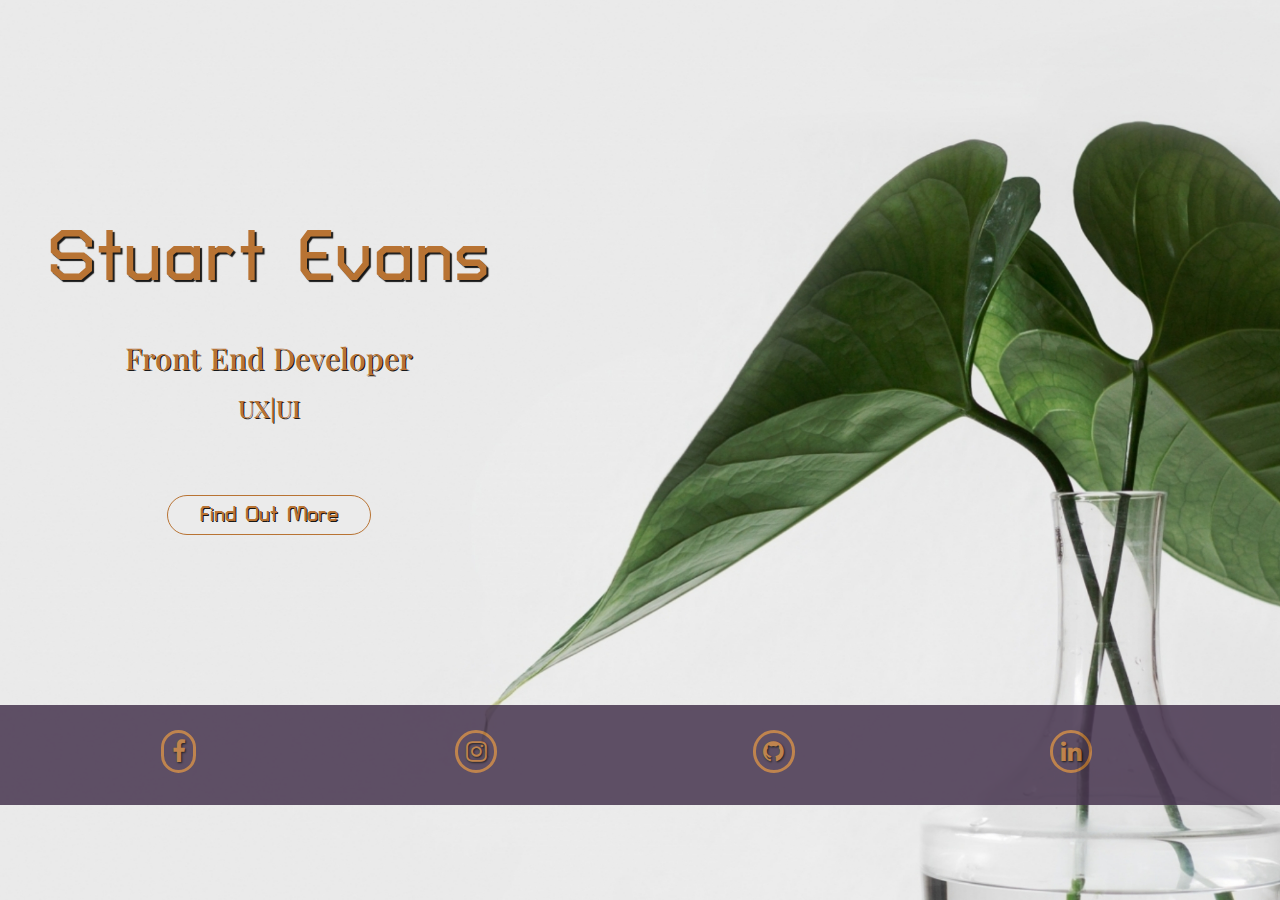
<file: index.html>
<!DOCTYPE html>
<html lang="en">
<head>
    
    <meta charset="UTF-8">
    <meta name="viewport" content="width=device-width, initial-scale=1.0">
    <meta http-equiv="X-UA-Compatible" content="ie=edge">
    
    <!-- Stylesheets -->
    <link rel="stylesheet" href="index-style.css" type="text/css" />
    <link rel="stylesheet" href="https://maxcdn.bootstrapcdn.com/bootstrap/3.3.7/css/bootstrap.min.css">
    <link rel="stylesheet" href="https://maxcdn.bootstrapcdn.com/font-awesome/4.7.0/css/font-awesome.min.css" type="text/css" />
    <link href="https://fonts.googleapis.com/css?family=Playfair+Display&display=swap" rel="stylesheet">
    <link href="https://fonts.googleapis.com/css?family=Turret+Road&display=swap" rel="stylesheet">
    <!-- /Stylesheets -->
    
    <title>Stuart Evans - Web Developer</title>

</head>
<body>
    
    <!-- Main Title -->
    <main>
        <div class="container-fluid">
            <div class="row col-xs-12">
                <div class="index-title col-xs-12 col-sm-6 col-md-5">
                    <h1>Stuart Evans</h1>
                    <h2>Front End Developer</h2>
                    <h3>UX|UI</h3>
                    <a class="who-am-i" href="main.html">Find Out More</a>
                    
                </div>
            </div>
        </div>
    </main>
    <!-- Main Title -->
    
    <!-- Footer -->
    <footer>
        <div class="container-fluid">
            <div class="row col-xs-12">
                <ul class="footer-format col-xs-12">
                    <li class="footer-links col-xs-6 col-md-3">
                        <a href="https://www.facebook.com/ranger.danger.91" alt="Facebook" target="_blank"><i class="fa fa-facebook"></i></a>
                    </li>
                    <li class="footer-links col-xs-6 col-md-3">
                        <a href="https://www.instagram.com/rangerroo/" alt="Instagram" target="_blank"><i class="fa fa-instagram"></i></a>
                    </li>
                    <li class="footer-links col-xs-6 col-md-3">
                        <a href="https://github.com/Rang3rDang3r" alt="GitHub" target="_blank"><i class="fa fa-github"></i></a>
                    </li>
                    <li class="footer-links col-xs-6 col-md-3">
                        <a href="https://www.linkedin.com/in/stuart-evans-b672a6139/" alt="LinkedIn" target="_blank"><i class="fa fa-linkedin"></i></a>
                    </li>
                </ul>
            </div>
        </div>
    </footer>
    <!-- /Footer -->
    
</body>
</html>
</file>
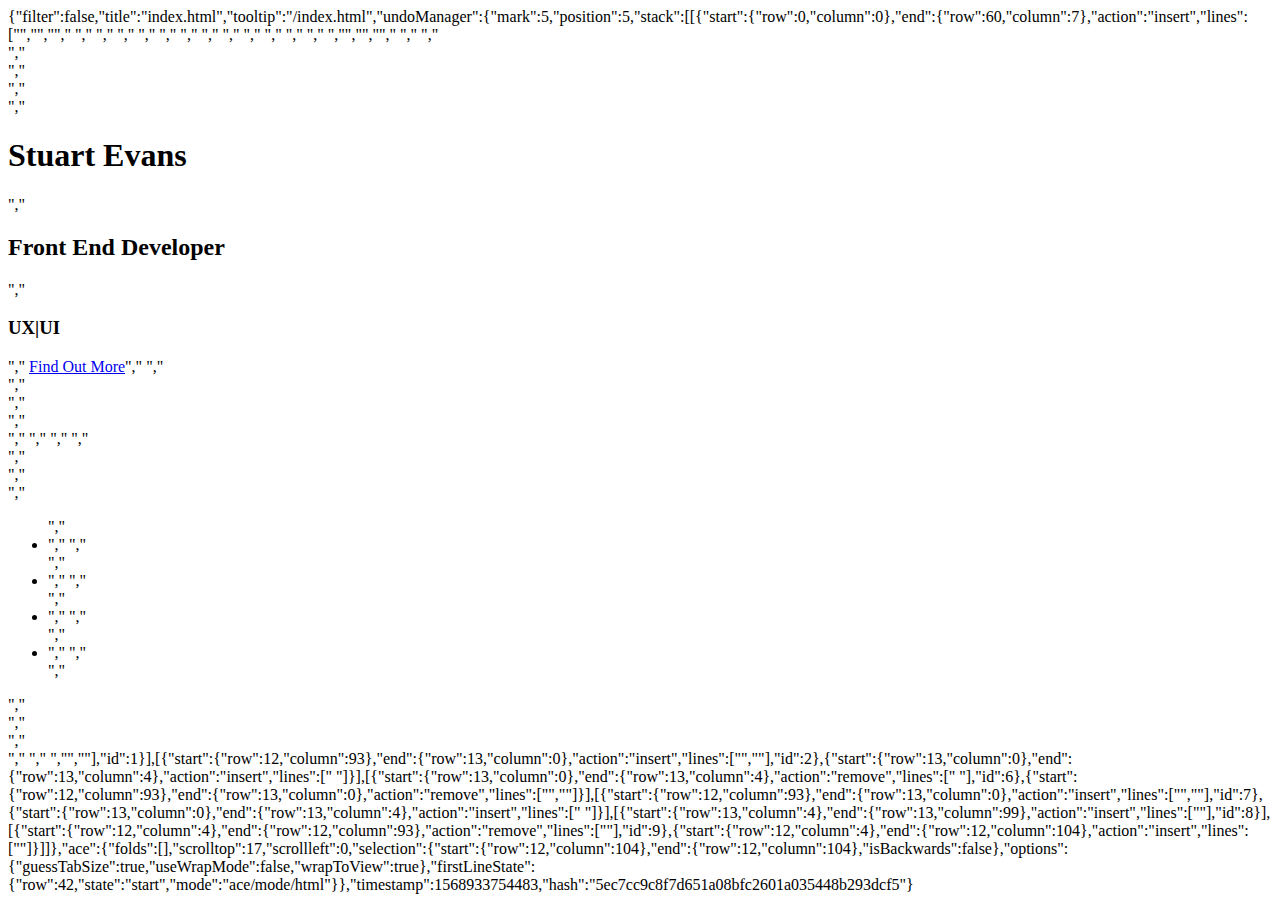
<file: .c9/metadata/environment/index.html>
{"filter":false,"title":"index.html","tooltip":"/index.html","undoManager":{"mark":5,"position":5,"stack":[[{"start":{"row":0,"column":0},"end":{"row":60,"column":7},"action":"insert","lines":["<!DOCTYPE html>","<html lang=\"en\">","<head>","    ","    <meta charset=\"UTF-8\">","    <meta name=\"viewport\" content=\"width=device-width, initial-scale=1.0\">","    <meta http-equiv=\"X-UA-Compatible\" content=\"ie=edge\">","    ","    <!-- Stylesheets -->","    <link rel=\"stylesheet\" href=\"index-style.css\" type=\"text/css\" />","    <link rel=\"stylesheet\" href=\"https://maxcdn.bootstrapcdn.com/bootstrap/3.3.7/css/bootstrap.min.css\">","    <link rel=\"stylesheet\" href=\"https://maxcdn.bootstrapcdn.com/font-awesome/4.7.0/css/font-awesome.min.css\" type=\"text/css\" />","    <link href=\"https://fonts.googleapis.com/css?family=Arimo&display=swap\" rel=\"stylesheet\">","    <!-- /Stylesheets -->","    ","    <title>Stuart Evans - Web Developer</title>","","</head>","<body>","    ","    <!-- Main Title -->","    <main>","        <div class=\"container-fluid\">","            <div class=\"row col-xs-12\">","                <div class=\"index-title col-xs-12 col-sm-6 col-md-5\">","                    <h1>Stuart Evans</h1>","                    <h2>Front End Developer</h2>","                    <h3>UX|UI</h3>","                    <a class=\"who-am-i\" href=\"main.html\">Find Out More</a>","                    ","                </div>","            </div>","        </div>","    </main>","    <!-- Main Title -->","    ","    <!-- Footer -->","    <footer>","        <div class=\"container-fluid\">","            <div class=\"row col-xs-12\">","                <ul class=\"footer-format col-xs-12\">","                    <li class=\"footer-links col-xs-6 col-md-3\">","                        <a href=\"https://www.facebook.com/ranger.danger.91\" alt=\"Facebook\" target=\"_blank\"><i class=\"fa fa-facebook\"></i></a>","                    </li>","                    <li class=\"footer-links col-xs-6 col-md-3\">","                        <a href=\"https://www.instagram.com/rangerroo/\" alt=\"Instagram\" target=\"_blank\"><i class=\"fa fa-instagram\"></i></a>","                    </li>","                    <li class=\"footer-links col-xs-6 col-md-3\">","                        <a href=\"https://github.com/Rang3rDang3r\" alt=\"GitHub\" target=\"_blank\"><i class=\"fa fa-github\"></i></a>","                    </li>","                    <li class=\"footer-links col-xs-6 col-md-3\">","                        <a href=\"https://www.linkedin.com/in/stuart-evans-b672a6139/\" alt=\"LinkedIn\" target=\"_blank\"><i class=\"fa fa-linkedin\"></i></a>","                    </li>","                </ul>","            </div>","        </div>","    </footer>","    <!-- /Footer -->","    ","</body>","</html>"],"id":1}],[{"start":{"row":12,"column":93},"end":{"row":13,"column":0},"action":"insert","lines":["",""],"id":2},{"start":{"row":13,"column":0},"end":{"row":13,"column":4},"action":"insert","lines":["    "]}],[{"start":{"row":13,"column":0},"end":{"row":13,"column":4},"action":"remove","lines":["    "],"id":6},{"start":{"row":12,"column":93},"end":{"row":13,"column":0},"action":"remove","lines":["",""]}],[{"start":{"row":12,"column":93},"end":{"row":13,"column":0},"action":"insert","lines":["",""],"id":7},{"start":{"row":13,"column":0},"end":{"row":13,"column":4},"action":"insert","lines":["    "]}],[{"start":{"row":13,"column":4},"end":{"row":13,"column":99},"action":"insert","lines":["<link href=\"https://fonts.googleapis.com/css?family=Turret+Road&display=swap\" rel=\"stylesheet\">"],"id":8}],[{"start":{"row":12,"column":4},"end":{"row":12,"column":93},"action":"remove","lines":["<link href=\"https://fonts.googleapis.com/css?family=Arimo&display=swap\" rel=\"stylesheet\">"],"id":9},{"start":{"row":12,"column":4},"end":{"row":12,"column":104},"action":"insert","lines":["<link href=\"https://fonts.googleapis.com/css?family=Playfair+Display&display=swap\" rel=\"stylesheet\">"]}]]},"ace":{"folds":[],"scrolltop":17,"scrollleft":0,"selection":{"start":{"row":12,"column":104},"end":{"row":12,"column":104},"isBackwards":false},"options":{"guessTabSize":true,"useWrapMode":false,"wrapToView":true},"firstLineState":{"row":42,"state":"start","mode":"ace/mode/html"}},"timestamp":1568933754483,"hash":"5ec7cc9c8f7d651a08bfc2601a035448b293dcf5"}
</file>
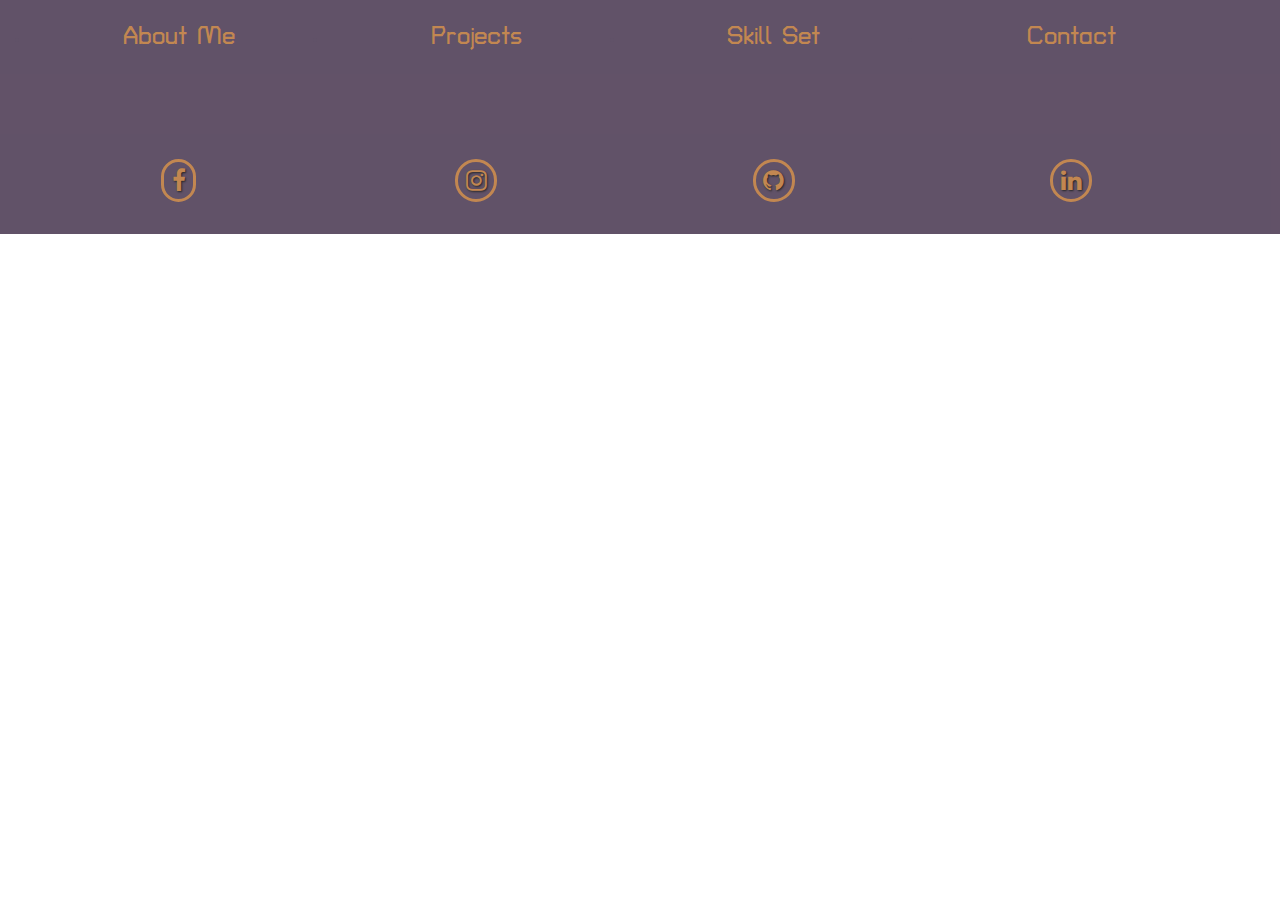
<file: main.html>
<!DOCTYPE html>
<html lang="en">
<head>
    
    <meta charset="UTF-8">
    <meta name="viewport" content="width=device-width, initial-scale=1.0">
    <meta http-equiv="X-UA-Compatible" content="ie=edge">
    
    <!-- Stylesheets -->
    <link rel="stylesheet" href="main-style.css" type="text/css" />
    <link rel="stylesheet" href="https://maxcdn.bootstrapcdn.com/bootstrap/3.3.7/css/bootstrap.min.css">
    <link rel="stylesheet" href="https://maxcdn.bootstrapcdn.com/font-awesome/4.7.0/css/font-awesome.min.css" type="text/css" />
    <link href="https://fonts.googleapis.com/css?family=Playfair+Display&display=swap" rel="stylesheet">
    <link href="https://fonts.googleapis.com/css?family=Turret+Road&display=swap" rel="stylesheet">
    <!-- /Stylesheets -->
    
    <title>Stuart Evans - Web Developer</title>

</head>
<body>
    
    <!-- Nav Bar -->
    <nav>
        <div class="container-fluid">
            <div class="row col-xs-12">
                <ul class="nav-bar col-xs-12">
                    <li class="nav-link col-xs-6 col-sm-3">
                        <a href="#">About Me</a>
                    </li>
                    <li class="nav-link col-xs-6 col-sm-3">
                        <a href="#">Projects</a>
                    </li>
                    <li class="nav-link col-xs-6 col-sm-3">
                        <a href="#">Skill Set</a>
                    </li>
                    <li class="nav-link col-xs-6 col-sm-3">
                        <a href="#">Contact</a>
                    </li>
                </ul>
            </div>
        </div>
    </nav>
    <!--/Nav Bar -->
    
    <!-- About Me -->
    <section>
        <div class="container-fluid">
            <div class="row col xs-12">
                <div class="about-me" id="about-me">
                    <div class="about-me-content-container">
                        
                    </div>
                </div>
            </div>
        </div>
    </section>
    <!-- About Me -->
    
    <!-- Projects -->
    <section>
        <div class="container-fluid">
            <div class="row col xs-12">
                <div class="projects" id="projects">
                    <div class="projects-content-container">
                        
                    </div>
                </div>
            </div>
        </div>
    </section>
    <!-- Projects -->
    
    <!-- Skill Set -->
    <section>
        <div class="container-fluid">
            <div class="row col xs-12">
                <div class="skill-set" id="skill-set">
                    <div class="skill-set-content-container">
                        
                    </div>
                </div>
            </div>
        </div>
    </section>
    <!-- Skill Set -->
    
    <!-- Contact Form -->
    <section>
        <div class="container-fluid">
            <div class="row col xs-12">
                <div class="contact" id="contact">
                    <div class="contact-content-container">
                        
                    </div>
                </div>
            </div>
        </div>
    </section>
    <!-- Contact Form -->
    
    <!-- Footer -->
    <footer>
        <div class="container-fluid">
            <div class="row col-xs-12">
                <ul class="footer-format col-xs-12">
                    <li class="footer-links col-xs-6 col-md-3">
                        <a href="https://www.facebook.com/ranger.danger.91" alt="Facebook" target="_blank"><i class="fa fa-facebook"></i></a>
                    </li>
                    <li class="footer-links col-xs-6 col-md-3">
                        <a href="https://www.instagram.com/rangerroo/" alt="Instagram" target="_blank"><i class="fa fa-instagram"></i></a>
                    </li>
                    <li class="footer-links col-xs-6 col-md-3">
                        <a href="https://github.com/Rang3rDang3r" alt="GitHub" target="_blank"><i class="fa fa-github"></i></a>
                    </li>
                    <li class="footer-links col-xs-6 col-md-3">
                        <a href="https://www.linkedin.com/in/stuart-evans-b672a6139/" alt="LinkedIn" target="_blank"><i class="fa fa-linkedin"></i></a>
                    </li>
                </ul>
            </div>
        </div>
    </footer>
    <!-- /Footer -->
    
</body>
</html>
</file>
<file: index-style.css>
/*--- Font Family ---*/

@import url("https://fonts.googleapis.com/css?family=Playfair+Display:100,200,300,400,500,600,700");
@import url("https://fonts.googleapis.com/css?family=Turret+Road:100,200,300,400,500,600,700");
/*--- Background Image ---*/

body {
  background: url("images/background-index.jpg") no-repeat center fixed;
  background-size: cover;
  height: 100%;
  overflow: auto;
  margin-right: auto;
  margin-left: auto;
}

/*--- Header Format ---*/

h1
h2
h3
h4
h5
h6 {
    font-family: 'Playfair Display', serif;
}

a {
    text-decoration: none !important;
}

/*--- Index Title ---*/

.index-title {
    color: rgb(184, 115, 51);
    text-align: center;
    padding-top: 200px;
    padding-bottom: 175px;
    word-spacing: 1.2px;
}

.index-title h1 {
    letter-spacing: 1.3px;
    font-weight: 700;
    font-size: 70px;
    padding-bottom: 25px;
    text-shadow: 2px 2px 1px #181818;
    font-family: 'Turret Road', cursive;
}

.index-title h2 {
    text-shadow: 1px 1px 0.5px #181818;
    font-family: 'Playfair Display', serif;
}

.index-title h3 {
    padding-bottom: 70px;
    text-shadow: 1px 1px 0.5px #181818;
    font-family: 'Playfair Display', serif;
}

.who-am-i {
    font-family: 'Turret Road', cursive;
    color: rgb(184, 115, 51);
    text-transform: capitalize;
    font-weight: bold;
    font-size: 20px;
    width: 32px;
    height: 32px;
    padding: 8px 32px;
    border: 1px solid rgb(184, 115, 51);
    background-color: #ebebeb;
    border-radius: 25px;
    text-shadow: 1px 1px 0.5px #181818;
}

.who-am-i:hover {
    text-decoration: none;
    color: rgb(184, 115, 51);
    border: 7.5px solid rgb(184, 115, 51);
    font-weight: bolder;
    transition-duration: 1s;
    transition-timing-function: ease-in-out;
}

/*--- Footer ---*/

footer{
    clear: both;
    min-height: 100px;
    background-color: #46344e;
    opacity: 0.85;
    float: none;
}

.footer-links {
    text-align: center;
}

.footer-format {
    margin-bottom: 20px;
}

.footer-format li {
    color: #46344e;
    padding-top: 15px;
    padding-bottom: 15px;
    margin-top: 15px;
}

.footer-format li a {
    color: rgb(184, 115, 51);
    font-size: x-large;
    text-shadow: 1px 1px 2px #000000;
    padding: 5px 7.5px 5px 7.5px;
    border: 3px solid rgb(184, 115, 51);
    border-radius: 25px;
}

.footer-format li a:hover {
    color: #ffffff;
    border: 5px solid #ffffff;
    transition-duration: 1s;
    transition-timing-function: ease-in-out;
}

/*--- Media Queries ---*/

@media(min-width: 768px) {
    .footer-links {
        display: inline;
    }
}
</file>
<file: main-style.css>
/*--- Font Family ---*/

@import url("https://fonts.googleapis.com/css?family=Arimo:100,200,300,400,500,600,700,800,900");
@import url("https://fonts.googleapis.com/css?family=Turret+Road:100,200,300,400,500,600,700,800,900");
/*--- Background Images ---*/


/*--- Header Format ---*/

h1
h2
h3
h4
h5
h6 {
    font-family: 'Playfair Display', serif;
}

a {
    text-decoration: none !important;
}

/*--- Nav Bar ---*/

nav {
    background-color: #46344e;
    opacity: 0.85;
    position: fixed;
    top: 0;
    width: 100%;
}

.nav-bar {
    margin-bottom: 0px;
    margin-top: 0px;
}

.nav-link {
    color: #46344e;
    text-align: center;
    padding-top: 20px;
    padding-bottom: 20px;
}

.nav-link a {
    color: rgb(184, 115, 51);
    font-family: 'Turret Road', cursive;
    font-weight: bolder;
    font-size: x-large;
}

.nav-link a:hover {
    color: #ffffff;
    transition-duration: 1s;
    transition-timing-function: ease-in-out;
}
/*--- About Me ---*/

.about-me {
    margin-top: 148px
}

.about-me-content-container {
    background-color: #46344e;
    opacity: 0.85;
    padding-top: 30px;
    padding-bottom: 30px;
}

/*--- Projects ---*/

.projects {
    
}

.projects-content-container {
    
}

/*--- Skill Set ---*/

.skill-set {
    
}

.skill-set-content-container {
    
}

/*--- Contact ---*/

.contact {
    
}

.contact-content-container {
    
}

/*--- Footer ---*/

footer{
    clear: both;
    min-height: 100px;
    background-color: #46344e;
    opacity: 0.85;
    float: none;
}

.footer-links {
    text-align: center;
}

.footer-format {
    margin-bottom: 20px;
}

.footer-format li {
    color: #46344e;
    padding-top: 15px;
    padding-bottom: 15px;
    margin-top: 15px;
}

.footer-format li a {
    color: rgb(184, 115, 51);
    font-size: x-large;
    text-shadow: 1px 1px 2px #000000;
    padding: 5px 7.5px 5px 7.5px;
    border: 3px solid rgb(184, 115, 51);
    border-radius: 25px;
}

.footer-format li a:hover {
    color: #ffffff;
    border: 5px solid #ffffff;
    transition-duration: 1s;
    transition-timing-function: ease-in-out;
}

/*--- Media Queries ---*/

@media(min-width: 768px) {
    .footer-links {
        display: inline;
    }
}

@media(min-width: 768px) {
    .about-me {
        margin-top: 74px;
    }
}
</file>
